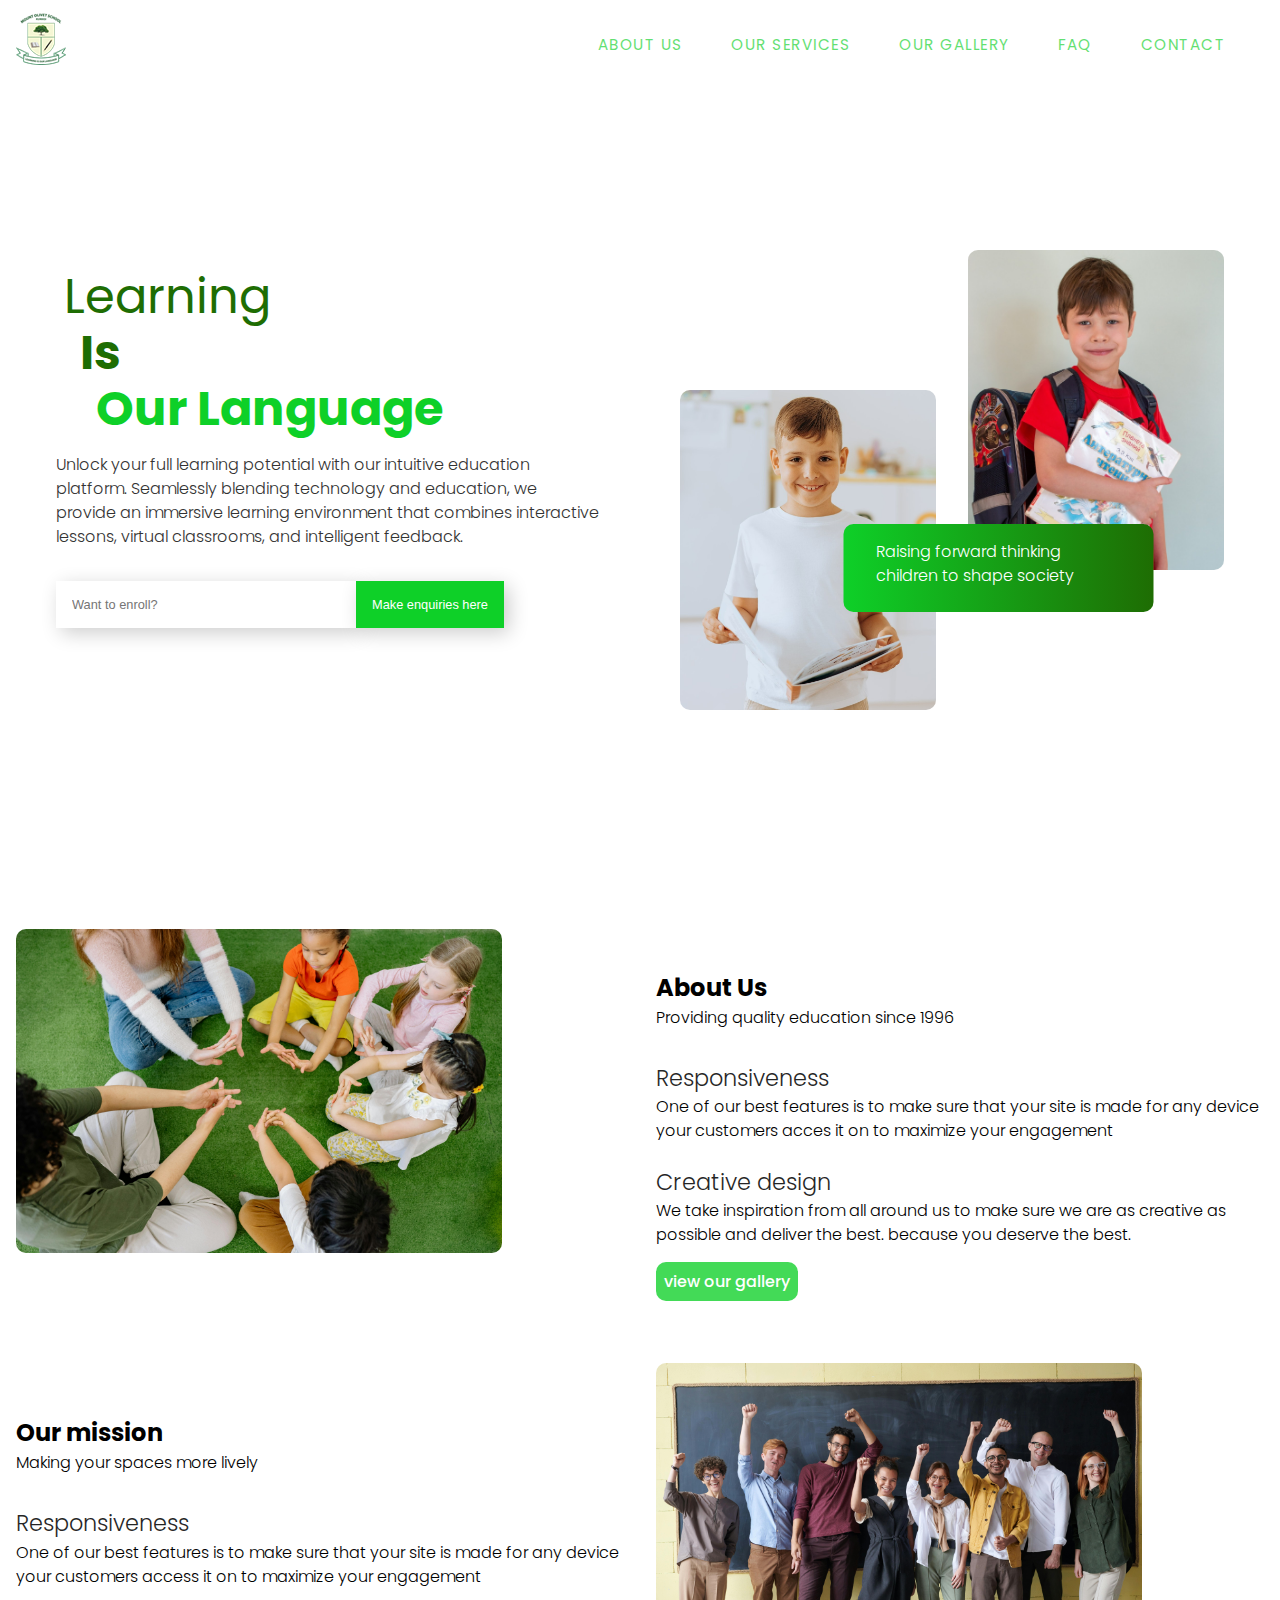
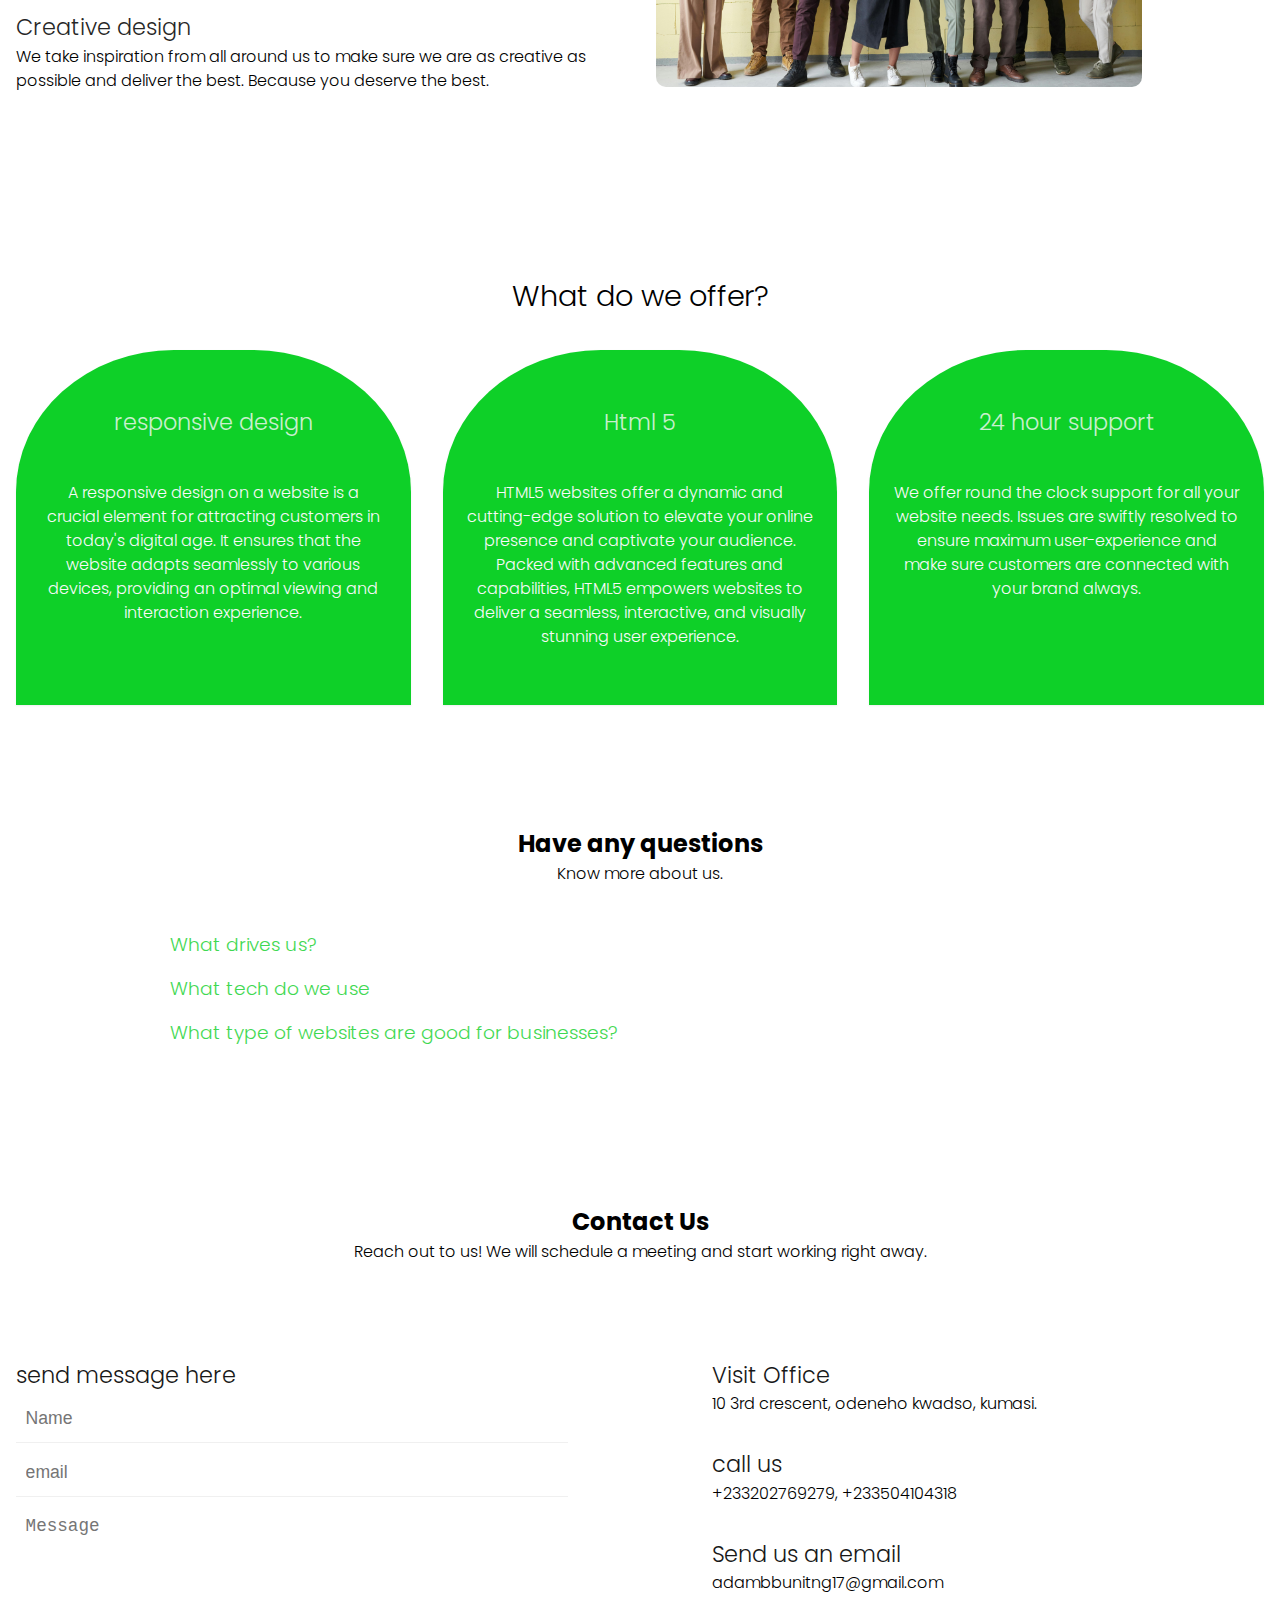
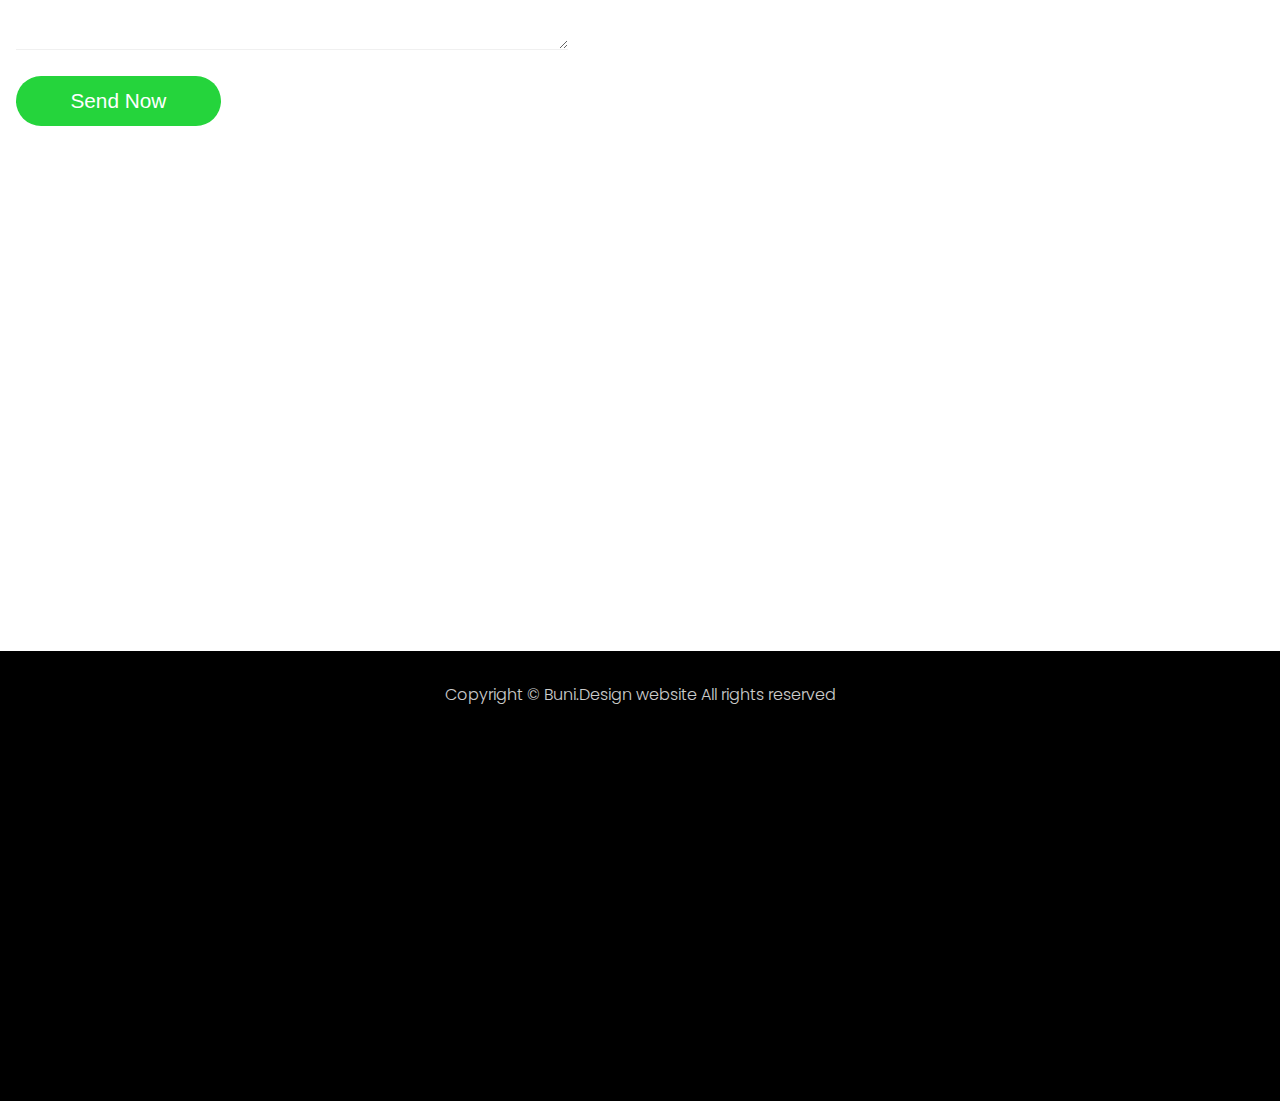
<file: index.html>
<!DOCTYPE html>
<html lang="en">
  <head>
    <meta charset="UTF-8" />
    <meta http-equiv="X-UA-Compatible" content="IE=edge" />
    <meta name="viewport" content="width=device-width, initial-scale=1.0" />
    <link rel="stylesheet" href="styles.css" />
    
    <link rel="stylesheet" href="https://cdnjs.cloudflare.com/ajax/libs/font-awesome/6.5.1/css/all.min.css" integrity="sha512-DTOQO9RWCH3ppGqcWaEA1BIZOC6xxalwEsw9c2QQeAIftl+Vegovlnee1c9QX4TctnWMn13TZye+giMm8e2LwA==" crossorigin="anonymous" referrerpolicy="no-referrer" />
    
    <title>Web Design Mastery | Learning Landing Page</title>
  </head>

  
  <body>
    
   <div id="preloader"></div>
    <section class="spacing">

    <header class="header" id="intro">
      <nav class="navbar">
          <div class="containers">
              <div class="brand-and-toggler">
                  <a href="index.html" class= "navbar-brand">
                      <img src="/assets/MOS_LOGO_UPDATED.png" alt="">
                  </a>
                  <button type = "button" class="navbar-toggler" 
                  id="navbar-toggler">
                  <i class="fas fa-bars"></i>
                  </button>
              </div>

              <div class="navbar-collapse">
                  <ul class="navbar-nav">
                      <li class="nav-item">
                          <a href="#feature" class="nav-link">About us</a>
                      </li>
                      <li class="nav-item">
                          <a href="#detail" class=
                          "nav-link">Our services</a>
                      </li>
                      <li class="nav-item">
                          <a href="/image slider dev/slider.html" class=
                          "nav-link">Our Gallery</a>
                      </li>
                      <li class="nav-item">
                          <a href="#faq" class=
                          "nav-link">FAQ</a>
                      </li>
                      <li class="nav-item">
                          <a href="#contact" class=
                          "nav-link">Contact</a>
                      </li>
                      <li class="nav-item">
                         <div class="animated_card"><a href="#contact"><span class="fa-regular fa-paper-plane"></span></a>
                          
                         </div>
                      </li>
                  </ul>
              </div>
          </div>
      </nav>

    </section>
    
    <section class="container spacings">
      <div class="content__container">
        <h1>
          <span class="heading_0">Learning <br /></span>
          <span class="heading__1">Is </span><br />
          <span class="heading__2">Our Language</span>
        </h1>
        <p>
          Unlock your full learning potential with our intuitive education
          platform. Seamlessly blending technology and education, we provide an
          immersive learning environment that combines interactive lessons,
          virtual classrooms, and intelligent feedback.
        </p>
        <form action="#contact">
          <input type="text" placeholder="Want to enroll?" />
          <button type="submit"><a href="#contact"></a>Make enquiries here</button>
        </form>
      </div>
      <div class="image__container">
        <img src="assets/header-1.jpg" alt="header" />
        <img src="assets/header-2.jpg" alt="header" />
        <div class="image__content">
          <ul>
            <li>Raising forward thinking children to shape society</li>
           
          </ul>
        </div>
      </div>
    </section>

    <section class="feature spacings" id="feature">

      <div class="containers item_spacing">
        <a href="">
        <div class="row">
            <div class="feature-left wow animate__animated animate__fadeInUp animate__slow">
                <img src="assets/pexels-yan-krukau-8613366.jpg" alt="features">
            </div>
            <div class="feature-right wow animate__animated animate__fadeInUp animate__slow">
                <div class="title">
                    <h2>About Us</h2>
                    <p class="text">Providing quality education since 1996</p>
                </div>

                <div class="feature-item">
                    
                    <div>
                        <h3>Responsiveness</h3>
                        <p class="text">One of our best features is to make sure that your site is made 
                            for any device your customers acces it on to maximize your engagement</p>
                    </div>
                </div>
                <div class="feature-item">
                   
                    <div>
                        <h3>Creative design</h3>
                        <p class="text">We take inspiration from all around us to make sure we are as creative as possible and deliver the best. because you deserve the best. </p>
                    </div>

                    
                </div>
                <a href="/image slider dev/slider.html" class="btn btn-brand">view our gallery</a>
            
            </div>
        </div>
    </a>
    </div>

    <div class="containers">
        <a href="#">
        <div class="row">
            <div class="feature-right wow animate__animated animate__fadeInUp animate__slow">
                <div class="title">
                    <h2>Our mission</h2>
                    <p class="text">Making your spaces more lively</p>
                </div>
    
                <div class="feature-item">
                    <div>
                        <h3>Responsiveness</h3>
                        <p class="text">One of our best features is to make sure that your site is made for any device your customers access it on to maximize your engagement</p>
                    </div>
                </div>
                <div class="feature-item">
                    <div>
                        <h3>Creative design</h3>
                        <p class="text">We take inspiration from all around us to make sure we are as creative as possible and deliver the best. Because you deserve the best.</p>
                    </div>
                </div>
            </div>
            <div class="feature-left wow animate__animated animate__fadeInUp animate__slow">
                <img src="assets/pexels-fauxels-3184432.jpg" alt="features">
            </div>
        </div>
    </a>
    </div>

    
    </section>

    <section class="detail spacings" id="detail">

        <div class="into-txt"> What do we offer?</div>
        <div class="containers">
            <div class="row">
                <div class="detail-item wow animate__animated animate__fadeInLeft animate__slow">
                    <span><i class="fas fa-tablet-alt"></i></span>
                    <h2>responsive design </h2>
                    <div class="line"></div>
                    <p class="text">
                        A responsive design on a website is a crucial element for attracting customers
                        in today's digital age. It ensures that the website adapts seamlessly to various devices, providing an optimal viewing and interaction experience. 
                    </p>
                </div>

                <div class="detail-item detail-item wow animate__animated animate__fadeInUp animate__s">
                    <span><i class="fas fa-bell"></i></span>
                    <h2>Html 5</h2>
                    <div class="line"></div>
                    <p class="text">
                        HTML5 websites offer a dynamic and cutting-edge solution to elevate your online presence 
                        and captivate your audience. Packed with advanced features and capabilities, 
                        HTML5 empowers websites to deliver a seamless, interactive, and visually stunning user experience.
                </div>

                <div class="detail-item detail-item wow animate__animated animate__fadeInRight animate__slow">
                    <span><i class="fas fa-solar-panel"></i></span>
                    <h2>24 hour support</h2>
                    <div class="line"></div>
                    <p class="text">
                        We offer round the clock support for all your website needs. Issues are swiftly resolved to ensure 
                        maximum user-experience and make sure customers are connected with your brand always. 
                    </p>
                </div>
            </div>
        </div>
    </section>

<!--Faq section-->
<Section class="faq spacings" id="faq">
    <div class="containers">
        <div class="title">
            <h2 class="wow animate__animated animate__bounceIn animate__slow">Have any questions</h2>
            <p class="text">Know more about us.</p>
        </div>

        <div class="row">
            <div class="faq-item">
                <div class="faq-head">
                    <h3>What drives us?</h3>
                    <span><i class="fas fa-plus"></i></span>
                </div>
                <div class="faq-content">
                    <p class="text">We are driven by quality as well as creativity to make sure you get the perfect product</p>
                    <p class="text">We're constantly in touch with you. your concerns are our topmost priority.
                    </p>

                </div>
            </div>

            <div class="faq-item">
                <div class="faq-head">
                    <h3>What tech do we use</h3>
                    <span><i class="fas fa-plus"></i></span>
                </div>
                <div class="faq-content">
                    <p class="text">Our developer use latest up to date plugins and code to ensure you have the latest features</p>
                    <p class="text">Research is incredibly important to us. we will definetely find out and make sure we deliver it to you</p>

                </div>
            </div>


            <div class="faq-item">
                <div class="faq-head">
                    <h3>What type of websites are good for businesses?</h3>
                    <span><i class="fas fa-plus"></i></span>
                </div>
                <div class="faq-content">
                    <p class="text">
                    The best type of website for your business is the one we build together. We have experets who can analyse what you need and most importantly we have you to guide us all the way through</p>

                </div>
            </div>
        </div>
    </div>
</Section>
<!--end of Faq section-->


<section class= "contact" id="contact">
    <div class= "containers">
        <div class="title">
            <h2 class="wow animate__animated animate__bounceIn animate__slow">Contact Us</h2>
            <p class="text">
               Reach out to us! We will schedule a meeting and start working right away.
            </p>
        </div>

        <div class="row wow animate__animated animate__fadeInUp animate__slow">
            <div class="contact-left">
                <h2>send message here</h2>
                <form action="https://api.web3forms.com/submit" method="POST">
                    <input type="hidden" name="access_key" value="a9426736-bc92-49ef-9d4c-f38bbeb5b3d3">


                    <input id="name" name="name" type="text" class="form-control" placeholder="Name" required>
                    <input id="email" name="email" type="email" class="form-control" placeholder="email" required>
                    
                    <textarea id="message" name="message" placeholder="Message" rows="6" required></textarea>
                    <button type="submit" class="submit-btn" >Send Now</button>
                </form>
            </div>


            <div class="contact-right">
                <div>
                    <h2>Visit Office</h2>
                    <p class="text">
                    10 3rd crescent, odeneho kwadso, kumasi.
                    </p>
                </div>

                <div>
                    <h2>call us</h2>
                    <p class="text">
                    +233202769279, +233504104318
                    </p>
                </div>

                <div>
                    <h2>Send us an email</h2>
                    <p class="text">
                    adambbunitng17@gmail.com
                    </p>
                </div>
            </div>
        </div>
    </div>
    <div id="map">
        <p><iframe src="https://www.google.com/maps/embed?pb=!1m18!1m12!1m3!1d700.5291211803309!2d-1.6507681911661911!3d6.672782011258883!2m3!1f0!2f0!3f0!3m2!1i1024!2i768!4f13.1!3m3!1m2!1s0xfdb97ae6edee853%3A0xe87b3899679a5f90!2sMount%20Olivet%20School!5e0!3m2!1sen!2sgh!4v1707147508521!5m2!1sen!2sgh" width="100%" height="450" style="border:0;" allowfullscreen="" loading="lazy" referrerpolicy="no-referrer-when-downgrade"></iframe></p>
    </div>
</section>
<!--footer-->
<footer class="footer center">
    <div class="containers">
        <p class="text">
            Copyright &copy; Buni.Design website All rights reserved
        </p>
        <div class="footer-links">
            <a href="#contact" class="center">
                <i class="fab fa-facebook-f"></i>
            </a>

            <a href="#contact" class="center">
                <i class="fab fa-instagram"></i>
            </a>
        </div>
    </div>
   
</footer>

<script>
    var loader = document.getElementById("preloader");
    window.addEventListener("load", function(){
        loader.style.display = "none"
    })
</script>
   

    <script src="/rss/jquery-3.7.1.js"></script>
    <script src="js/script.js"></script>
  </body>



</html>
</file>
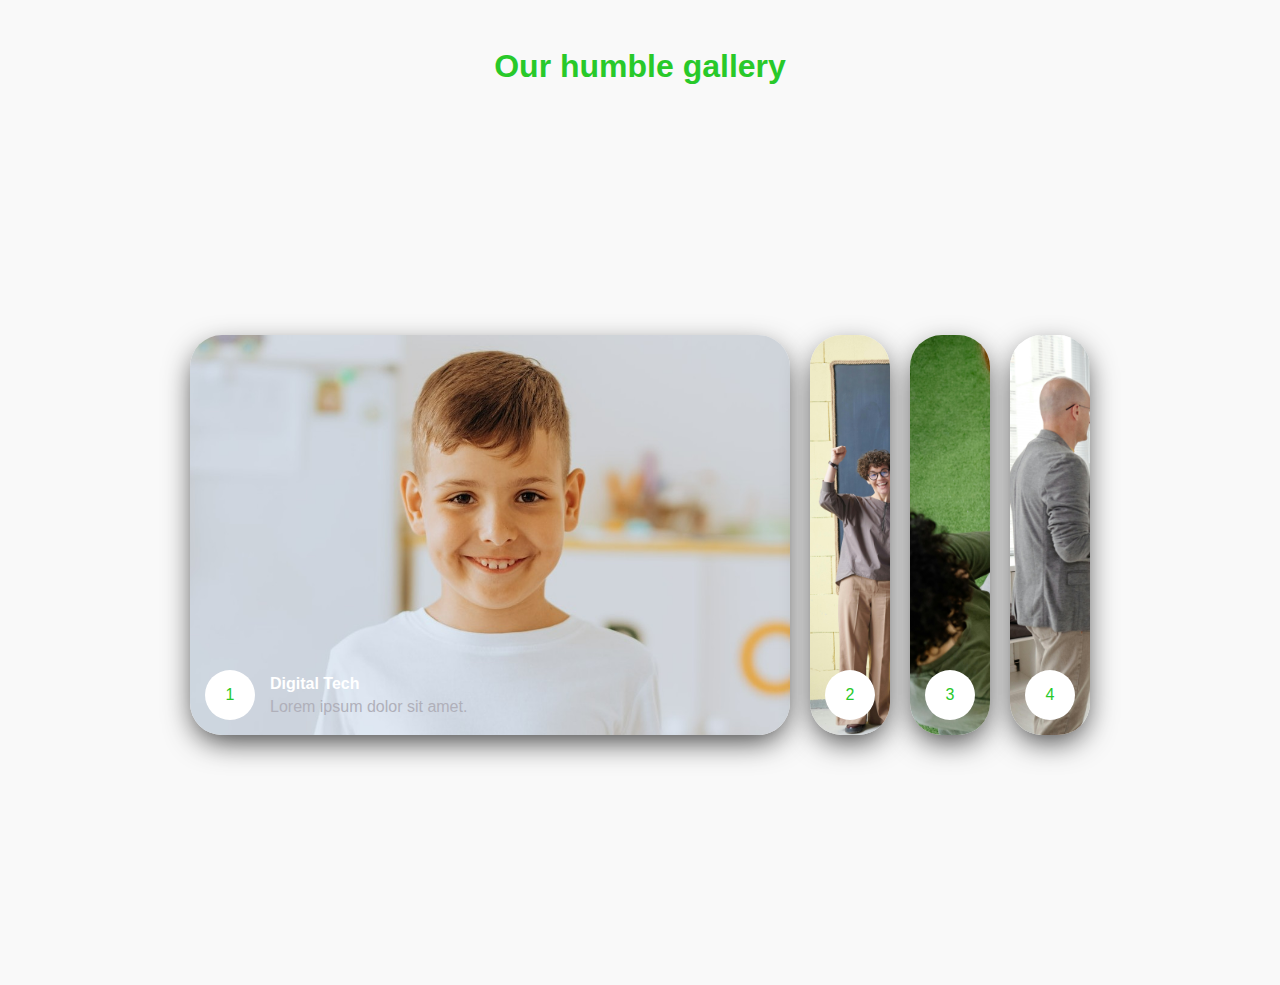
<file: image slider dev/slider.html>
<!DOCTYPE html>
<html lang="en">
<head>
    <meta charset="UTF-8">
    <meta name="viewport" content="width=device-width, initial-scale=1.0">
    <title>Flex cards</title>
    <link rel="stylesheet" href="styles.css">
</head>
<body>
    <div class="title">
        <div class="title_text">
            <h1>Our humble gallery</h1>
        </div>
    </div>
    <div class="wrapper">
        <div class="container">
            <input type="radio" name="slide" id="c1" checked>
            <label for="c1" class="card">
                <div class="row">
                    <div class="icon">1</div>
                    <div class="description">
                        <h4>Digital Tech</h4>
                        <p>Lorem ipsum dolor sit amet.</p>
                    </div>
                </div>
            </label>
            <input type="radio" name="slide" id="c2" >
            <label for="c2" class="card">
                <div class="row">
                    <div class="icon">2</div>
                    <div class="description">
                        <h4>Winter</h4>
                        <p>Winter has so much to offer</p>
                    </div>
                </div>
            </label>
            <input type="radio" name="slide" id="c3">
            <label for="c3" class="card">
                <div class="row">
                    <div class="icon">3</div>
                    <div class="description">
                        <h4>modern designs</h4>
                        <p>help people become modern</p>
                    </div>
                </div>
            </label>
            <input type="radio" name="slide" id="c4" >
            <label for="c4" class="card">
                <div class="row">
                    <div class="icon">4</div>
                    <div class="description">
                        <h4>connect people</h4>
                        <p>build more reach</p>
                    </div>
                </div>
            </label>
        </div>
    </div>
</body>
</html>
</file>
<file: styles.css>
@import url("https://fonts.googleapis.com/css2?family=Poppins:wght@400;500;600;700&display=swap");

:root {
  --primary-color: #0ed028;
  --primary-color-dark: #1e6d03;
  --secondary-color: #f9fafe;
  --text-color: #333333;
  --white: #ffffff;
  --max-width: 1200px;
  --transition: all 0.5s ease-in-out;
}

html{
 
  font-size: 1rem;
  font-weight: 300;
  line-height: 1.5;
  text-rendering: optimizeLegibility;
  scroll-behavior: smooth;

}
* {
  padding: 0;
  margin: 0;
  box-sizing: border-box;
}

a{
  text-decoration: none;
  color: var(--black)
}

li{
  list-style-type: none;
}

body {
  font-family: "Poppins", sans-serif;
  background-color: #fff;
  
}



/* header */

.header{
  /*color: #fff;*/
  display: flex;
  flex-direction: column;
  justify-content: stretch;
 
}

.navbar{
  position: fixed;
  top: 0;
  left: 0;
  width: 100%;
  background-color:  #04aa1a;
  z-index: 999;
  height: 5rem;
}

.brand-and-toggler{
  font-size: 2rem;
  padding: 0.8rem 0;
  display: flex;
  justify-content: space-between;
  align-items: center;

}
.navbar-brand span{
  
  color: white

}
.navbar-brand{
  font-weight: 500;
  color: white;
}

.navbar-toggler{
  border: none;
  color: white;
  background: transparent;
  font-size: 2rem;

}

.navbar-nav{
  margin: 0.6rem 0 0.6rem 0;

}

.nav-item{
  padding: 0.6rem 0 0.6rem;
}
.nav-link{
  text-transform: uppercase;
  font-size: 0.95rem;
  letter-spacing: 1.5px;
  font-weight: 400;
  opacity: 0.65;
  transition: var(--transition); 
}
.nav-link:hover{
  color: var(--secondary-color)!important;
}
.navbar-collapse{
  display: none;
}

.containers{
  max-width: 1320px;
  margin: 0 auto;
  padding: 0 1rem;

}

.container {
  max-width: var(--max-width);
  margin: auto;
  padding: 1rem;
  min-height: calc(100vh - 100px);
  display: grid;
  grid-template-columns: repeat(2, 1fr);
  gap: 5rem;
}

.content__container {
  display: flex;
  flex-direction: column;
  justify-content: center;
}

.content__container h1 {
  font-size: 3rem;
  font-weight: 400;
  line-height: 3.5rem;
  color: var(--primary-color-dark);
  margin-bottom: 1rem;
}

.heading__1 {
  font-weight: 700;
 padding-left: 1.5rem;
}

.heading__2 {
  font-weight: 700;
  color: var(--primary-color);
  padding-left: 2.5rem;
}

.heading_0 {
  padding-left: 0.5rem;
}


.content__container p {
  font-size: 1rem;
  color: var(--text-color);
  margin-bottom: 2rem;
}

.content__container form {
  display: flex;
  align-items: center;
}

.content__container input {
  width: 100%;
  max-width: 300px;
  padding: 1rem;
  font-size: 0.8rem;
  outline: none;
  border: none;
  box-shadow: 5px 5px 20px rgba(0, 0, 0, 0.2);
}

.content__container button {
  width: fit-content;
  padding: 1rem;
  font-size: 0.8rem;
  white-space: nowrap;
  background-color: var(--primary-color);
  color: var(--white);
  outline: none;
  border: none;
  box-shadow: 5px 5px 20px rgba(0, 0, 0, 0.2);
  transition: 0.3s;
  cursor: pointer;
}

.content__container button:hover {
  background-color: var(--primary-color-dark);
}

.image__container {
  position: relative;
  display: grid;
  grid-template-columns: repeat(2, 1fr);
  gap: 2rem;
  place-content: center;
  margin-top: 4rem;
}

.image__container img {
  width: 100%;
  max-width: 300px;
  margin: auto;
  border-radius: 10px;
}

.image__container img:nth-child(1) {
  transform: translateY(70px);
}

.image__container img:nth-child(2) {
  transform: translateY(-70px);
}

.image__content {
  position: absolute;
  width: 100%;
  max-width: 310px;
  left: 50%;
  top: 50%;
  transform: translate(-35%, 50%);
  background: linear-gradient(
    to right,
    var(--primary-color),
    var(--primary-color-dark)
  );
  color: var(--white);
  padding: 1rem 2rem;
  border-radius: 10px;
}

.image__content li {
  margin-bottom: 0.5rem;
}

@media (width < 900px) {


  .container {
    grid-template-columns: repeat(1, 1fr);
  }

  .content__container {
    text-align: center;
  }

  .content__container form {
    margin-right: auto;
    margin-left: auto;
  }

  .image__container {
    margin-top: 6rem;
    grid-area: 1/1/2/2;
  }

  .image__container img {
    transform: translateY(0) !important;
  }
}


@media screen and (min-width:968px){
  .navbar{
      background: #fff;
      margin-top: 0;

  }

  .navbar .containers{
      display: flex;
      align-items: center;
      justify-content: space-between;
  }

  .navbar-brand{
      color: var(--primary-color-dark);
      font-size: 2rem;
  }

  .navbar-toggler{
      display:none;
  }

  .navbar-collapse{
      display:block!important;

  }

  .navbar-nav{
      display: flex;
      margin: 0;

  }

  .nav-item{
      margin-left: 1.8rem;
  }

  .nav-link{
      color: var(--primary-color);
    
      
      /*border: 1px solid #0baf21;*/
      border-radius: 20px;
      padding-top: 5px;
      padding-bottom: 5px;
      padding-left: 10px;
      padding-right: 10px;
      transition: var(--transition);

  }
  .detail .row{
    display: grid;
    grid-template-columns: repeat(2, 1fr);
    gap: 2rem;
  }
  .detail-item{
      margin: 0;
  }

  .faq .row{
    width: 80%;
    margin-left: auto;
    margin-right: auto;
  }

  

  


  
    /* navbar change */
    .cng-navbar{
      -webkit-box-shadow: 0 2px 5px 0 rgba(207, 205, 207, 0.3);
      -moz-box-shadow: 0 2px 5px 0 rgba(207, 205, 207, 0.3);
      box-shadow: 0 2px 5px 0 rgba(207, 205, 207, 0.3);
      margin-top: 0;
      background: #fff

  }

  .cng-navbar .navbar-brand{
      color: var(--primary-color);

  }
  .cng-navbar .nav-link{
      color: var(--primary-color);
      border-width: 0;
      transition: var(--transition);
  }

  




.feature .row{
    display:grid;
    grid-template-columns: repeat(2, 1fr);
    align-items: center;
    column-gap: 2rem;

}
.feature-right{
    margin-top: 0;

}


.spacings{
  margin-top: 3rem;
}
}


/* features */

.feature .title{
  text-align: left;
}

.feature-left img{
  width: 80%;
  margin: 0 auto;
  border-radius: 10px;
}
.feature-right{
  margin-top: 4rem;
 
  
}

.feature-item{
  margin: 1.4rem 0;
  display: flex;

}
.feature-item div h3{
  margin-top: 0;
  font-size: 1.4rem;
  font-weight: 300;
  opacity: 0.85;

}

.feature-item span{
  font-size: 1.1rem;
  color: #fff;
  background: var(--mount-meadow);
  align-self: flex-start;
  padding: 0.4rem 0.7rem;
  border-radius: 2px;
  margin-right: 1.4rem;


}


.btn-brand{
  background-color: #0ed028c7;
  font-weight: 500;
  color: #fff;
  
  padding-left: 0.5rem;
  padding-top: 0.5rem;
  padding-bottom: 0.5rem;
  padding-right: 0.5rem;
  border-radius: 10px;
  transition: var(--transition);
}

.btn-brand:hover{
  border: 1px solid;
  border-color: #0ed028;
  background-color: #06ae1d;
}

.buttonz{
  text-transform: uppercase;
  font-size: 0.95rem;
  letter-spacing: 1.5px;
  font-weight: 400;
  opacity: 0.65;
  transition: var(--transition); 
  

}
@media screen and(max-width:900px){


}
.item_spacing{
  margin-top: 3rem;
  margin-bottom: 3rem;
}


.detail{
  background: var(--white-smoke);
}

.detail-item{
  color: #f9f9f9;
  background: var(--primary-color);
  text-align: center;
  box-shadow: 0 1px 2px 0 rgba(90, 91, 95, 0.1);
  -webkit-box-shadow: 0 1px 2px 0 rgba(90, 91, 95, 0.1);
  -moz-box-shadow: 0 1px 2px 0 rgba(90, 91, 95, 0.1);
  margin: 2rem 0;
  padding: 3.5rem 1.5rem;
  border-top-left-radius: 40%;
  border-top-right-radius: 40%;

  transition: var(--transition);
  

}

.detail-item:hover{
  -webkit-box-shadow: 0 21px 19px -2px rgba(217, 217, 217, 1);
  -moz-box-shadow: 0 21px 19px -2px rgba(217, 217, 217, 1);
  box-shadow: 0 21px 19px -2px rgba(217, 217, 217, 1);
  transform: translateY(-5px);
}

.detail-item span{
  font-size: 2.5rem;
}

.detail-item h2{
  font-size: 1.4rem;
  opacity: 0.8;
  font-weight: 300;
}
.line{
  width: 45px;
  margin: 1.2rem auto;
  background: var(--mount-meadow);
  height: 2.5px;
}

@media screen and (min-width: 1200px){
  .hero-div h1{
      width: 70%;
      margin-left: auto;
      margin-right: auto;
  }
  .detail .row{
      grid-template-columns: repeat(3, 1fr);
  }
}

.into-txt{
  text-align: center;
  font-size: 1.8rem;
}
.detail.spacings{
  margin-top: 10rem;
}

/*faq*/
.faq{
  background: #fff;
}
.faq .row{
  margin-top: 2rem;
  margin-bottom: 2rem;
  
}
.faq-item{
  margin: 0.6rem 0;
}
.faq-head{
  background: var(--white-smoke);
  display: flex;
  justify-content: space-between;
  align-items: center;
  cursor: pointer;
  padding: 0.2rem 1.8rem;
}
.faq-head h3{
  font-weight: 300;
  opacity: 0.8;
}
.faq-content{
  background:#0ed028;
  overflow: hidden;
  height: 0;
  padding: 0.2 1.8rem;
  transition: var(--transition);
  color: #fff;
}
.show-faq-content{
  height: 168px;
  padding: 0.6rem 1.8rem;
}
.title{
  padding: 0.6rem 0;
  text-align: center;
}
.faq.spacings{
  margin-top: 5rem;
  margin-bottom: 5rem;
}
.faq .containers{
  padding-bottom: 2rem;
}
.faq h3{
  color: #0ed028;
}

@media screen and (max-width: 968px){
  .navbar .containers{
    color: white;
    background: #0ed028;
    
  }
 
  .nav-item a{
    color: white;
    opacity: 1;
  }
}

@media screen and (min-width:768px){
  .contact .row{
    display: grid;
    grid-template-columns: repeat(2, 1fr);
    column-gap: 9rem;

}
.contact-right > div:first-child{
    margin-top: 0;
}
}


.contact .row{
  margin-top: 2rem;
}
.contact .row > div{
  margin: 2rem 0;
  padding: 1.3rem 0;
}
.contact .row > div h2{
  font-size: 1.4rem;
  font-weight: 300;
  opacity: 0.9;
}

.contact-left form input,
.contact-left form textarea{
  width: 100%;
  font-size: 1.1rem;
  margin: 0.2rem 0;
  padding: 0.8rem 0.6rem;
  border: none;
  border-bottom: 1.5px solid #f0f0f0;
  outline: 0;
}

.contact-left form input ::placeholder,
.contact-left form textarea ::placeholder{
  font-size: 1.1rem;
  font-weight: 300;
  opacity: 0.8;
}
.contact-left form input:focus,
.contact-left form textarea:focus{
  border-color: var(--night-rider);
}
.submit-btn{
  margin: 1rem 0;
  border: none;
  font-size: 1.3rem;
  color: #fff;
  background: #0ed028;
  opacity: 0.9;
  padding: 0.8rem 3.4rem;
  border-radius: 2rem;
  transition: var(--transition);
}
.submit-btn:hover{
  background: var(--black)
}
.contact-right div{
  margin: 2rem 0;
}

/*footer*/

.footer{
  text-align: center;
  background-color: #000;
  color: #fff;
  padding: 2rem 0;
  height: 50vh;
}

.footer .text{
  opacity: 0.8;
}
.footer-links{
  display: flex;
  justify-content: center;
  margin-top: 1.6rem;
}
.footer-links a{
  color: var(--white-smoke);
  opacity: 0.8;
  width: 60px;
  height: 60px;
  margin: 0 0.4rem;
  border-radius: 50%;
  transition: var(--transition);
}
.footer-links a:hover{
  background: var(--mount-meadow);
}
#preloader{
  background: #0ed028 url(/assets/colorful\ loader.gif) no-repeat center;
  background-size: 5%;
  height: 100vh;
  width: 100vw;
  position: fixed;
  z-index: 100;
}
</file>
<file: image slider dev/styles.css>
*{
    box-sizing: border-box;
    padding: 0;
    margin: 0;
    font-family: Arial, Helvetica, sans-serif;

}

body{
    background-color: #f9f9f9;
}

.wrapper{
    width: 100%;
    height: 100vh;
    display: flex;
    align-items: center;
    justify-content: center;
}

.container{
    height: 400px;
    display: flex;
    flex-wrap: nowrap;
    justify-content: start;
}

.card{
    width: 80px;
    border-radius: 75rem;
    background-size: cover;
    cursor: pointer;
    overflow: hidden;
    border-radius: 2rem;
    margin: 0 10px;
    display: flex;
    align-items: flex-end;
    transition: .6s cubic-bezier(.28, -0.03,0,.99);
    box-shadow: 0px 10px 30px -5px rgba(0,0,0,0.8);
}

.card > .row {
    color: white;
    display: flex;
    flex-wrap: nowrap;
}

.card > .row > .icon {
    background: #ffff;
    color: #28c92a;
    border-radius: 50%;
    width: 50px;
    display: flex;
    justify-content: center;
    align-items: center;
    margin: 15px;
}

.card > .row > .description {
    display: flex;
    justify-content: center;
    flex-direction: column;
    overflow: hidden;
    height: 80px;
    width: 520px;
    opacity: 0;
    transform: translateY(30px);
    transition-delay: .3s;

}
.description p{
    color: #b0b0ba;
    padding-top: 5px;

}
.descrition h4{
    text-transform: uppercase;
}
input{
    display: none;

}

input:checked + label {
    width: 600px;
}

input:checked + label .description{
    opacity: 1 !important;
    transform: translateY(0) !important;
}

.card[for="c1"]{
    background-image: url(/assets/header-1.jpg);
}
.card[for="c2"]{
    background-image: url(/assets/pexels-fauxels-3184432.jpg);
}
.card[for="c3"]{
    background-image: url(/assets/pexels-yan-krukau-8613366.jpg)
}
.card[for="c4"]{
    background-image: url(/assets/pexels-max-fischer-5212329.jpg);
}
.title{
    margin-top: 3rem;
    align-items: center;
    justify-content: center;
    text-align: center;

}
.title_text{
    justify-content: center;
    align-items: center;
    color: #28c92a;
}
</file>
